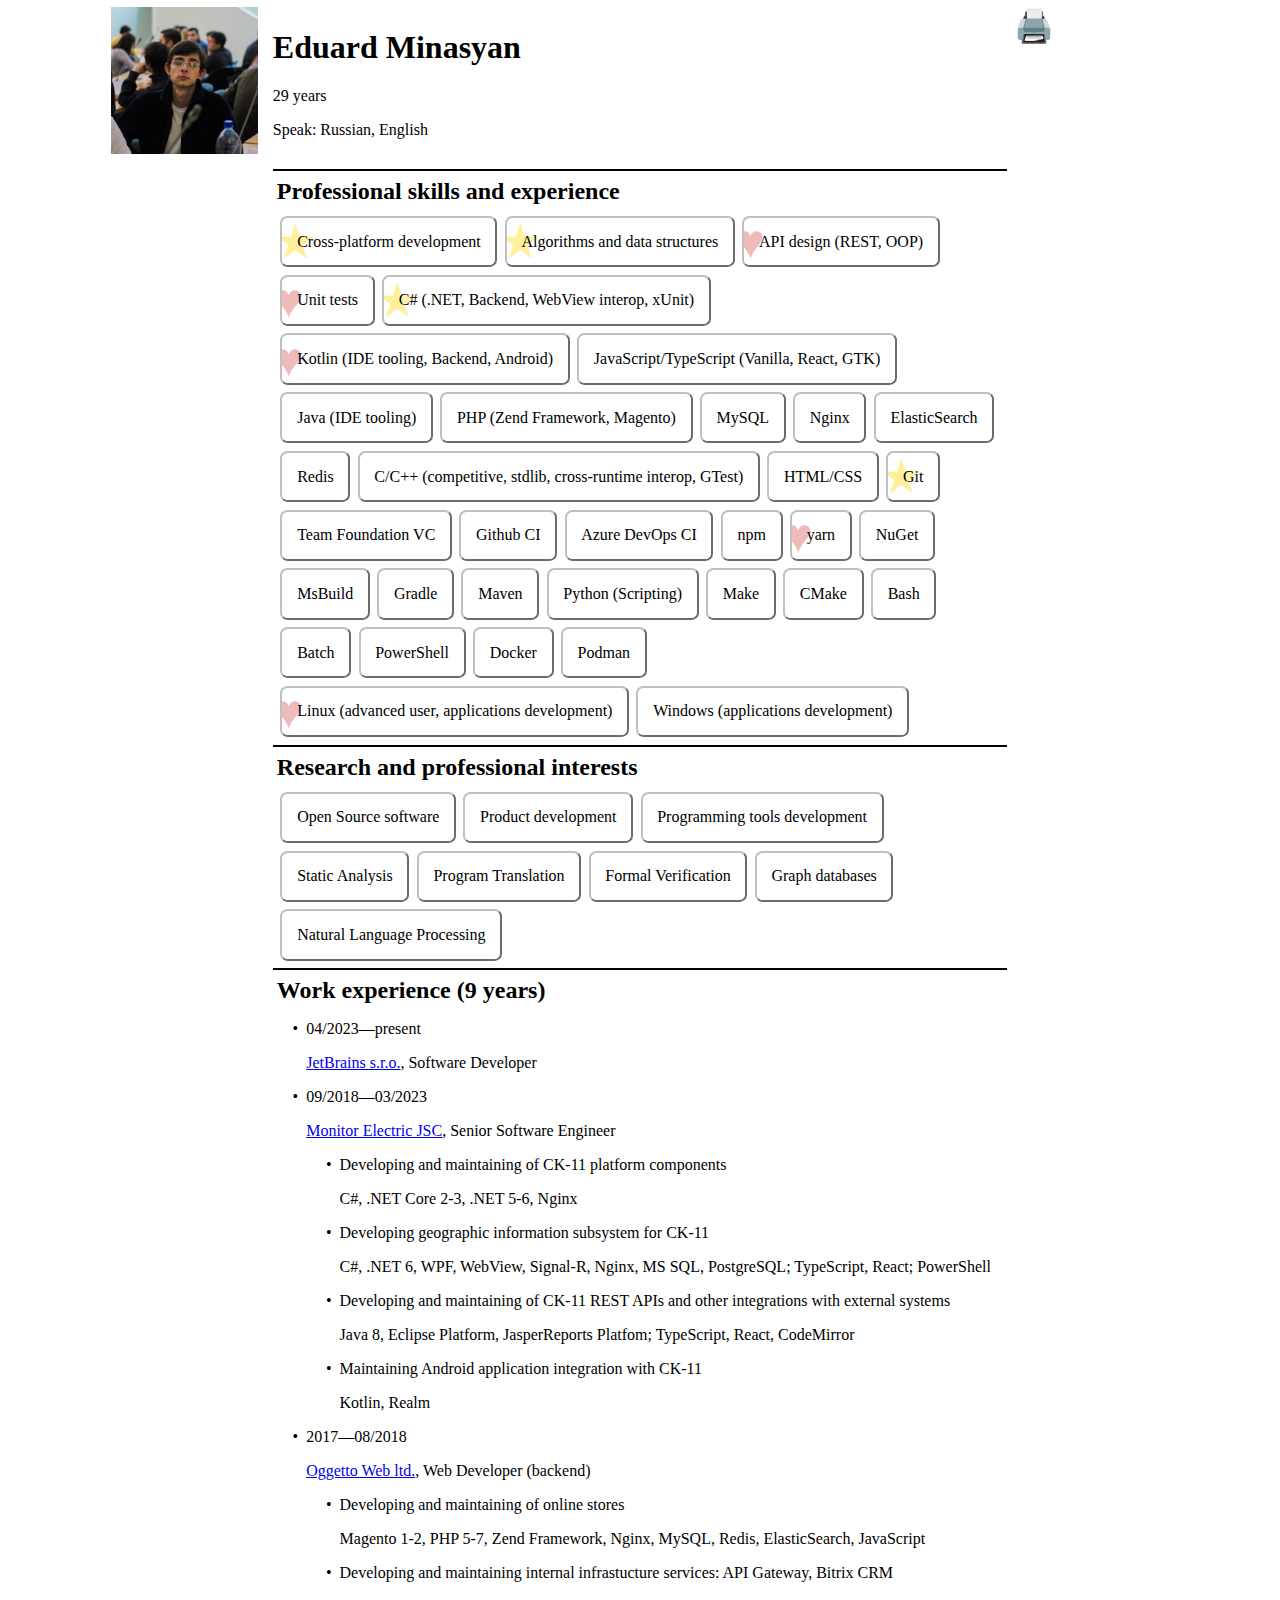
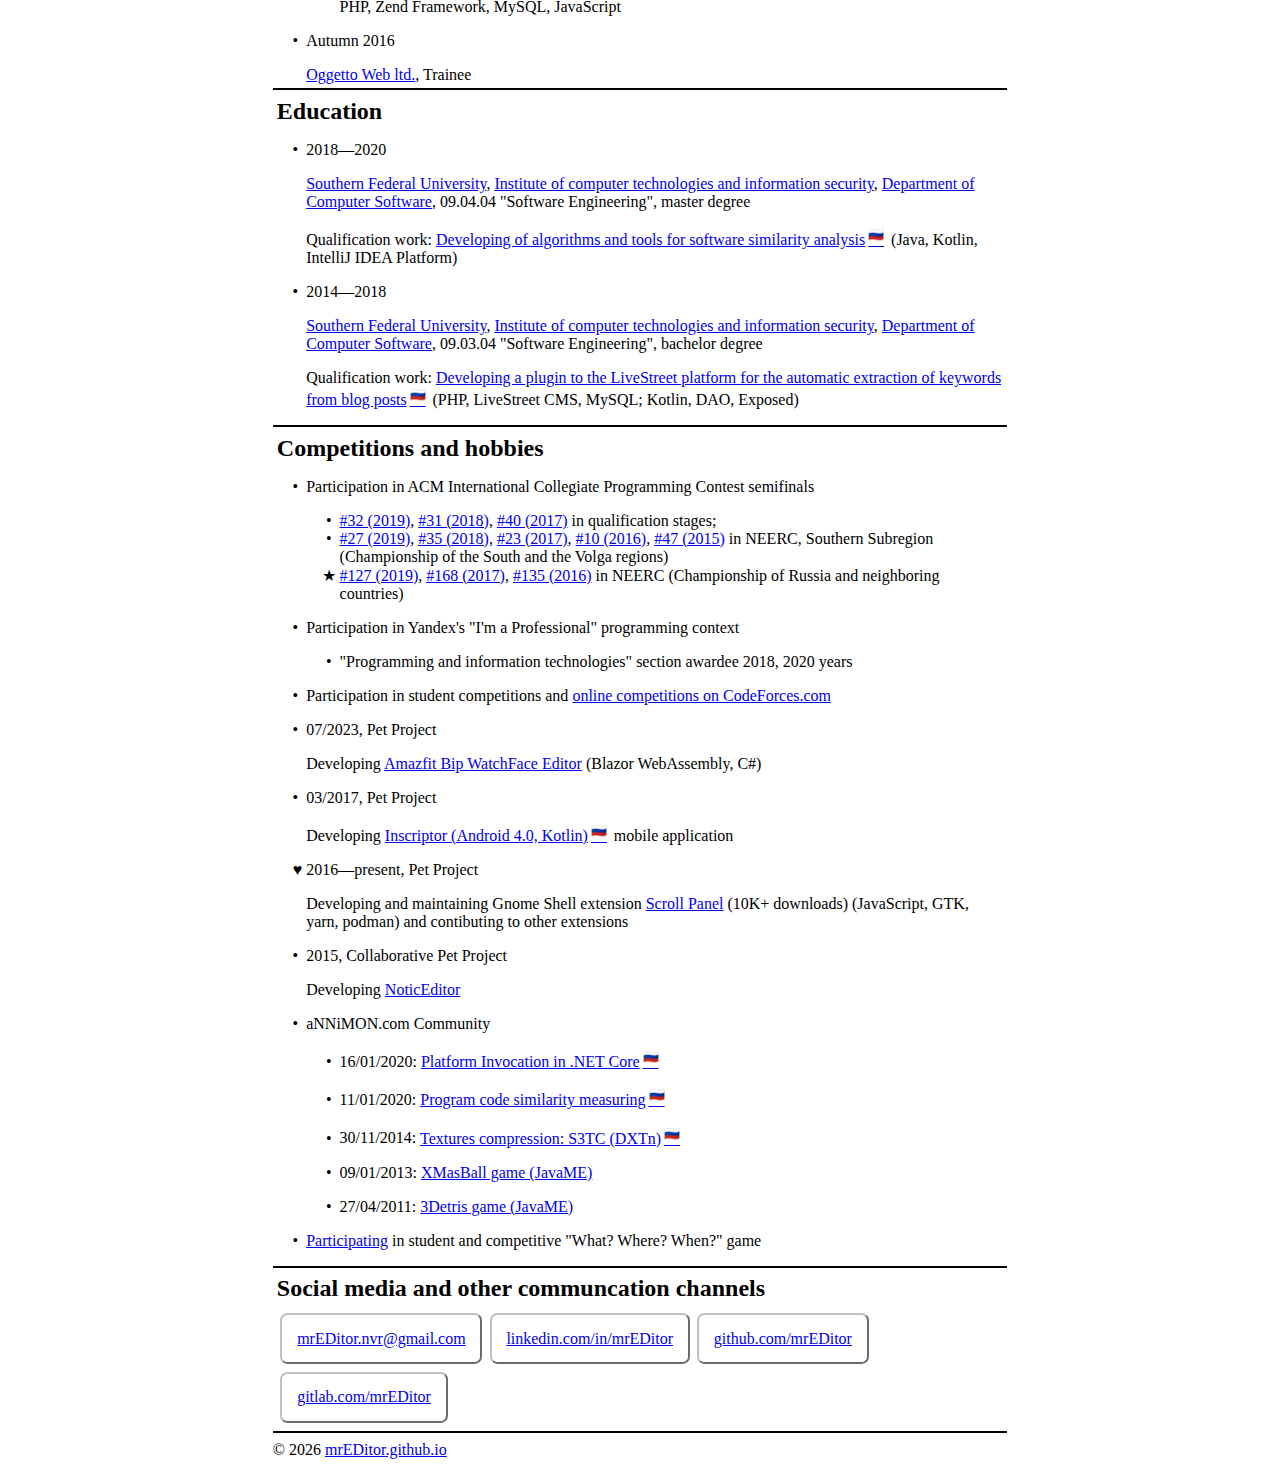
<file: index.html>
<!DOCTYPE html>
<html lang="ru">
	<head>
		<title>mrEDitor.github.io</title>
		<meta charset="UTF-8">
		<meta name="viewport" content="width=device-width, initial-scale=1.0">
		<link rel="icon" href="/favicon.png" type="image/png">
		<link rel="apple-touch-icon" href="/touchicon.png" type="image/png">
		<link rel="stylesheet" href="default.css" />
		<script src="modern.js"></script>
		<script>
			if (location.search.startsWith('?print')) {
				var script = document.createElement('script');
    			script.src = 'html2pdf.bundle.min.js';
				document.write(script.outerHTML);
				document.write('<link rel="stylesheet" href="print.css" />');
				window.onload = async function() {
					var buttons = document.querySelectorAll('#localization');
					buttons.forEach(p => p.style.visibility = 'hidden');
					await html2pdf(document.body);
					buttons.forEach(p => p.style.visibility = 'visible');
				}
			} else {
				document.write('<link rel="stylesheet" href="modern.css" />');
			}
		</script>
	</head>
	<body>
		<header id="whoami">
			<img src="me.jpg" alt="photo">
			<div>
				<h1>Eduard Minasyan</h1>
				<p id="phone"></p>
				<p id="location">
					<script>document.write((new Date().getFullYear() - (new Date().getMonth() < 8 ? 1997 : 1996)).toString())</script> years
				</p>
				<p id="languages">
					Speak: Russian, English
				</p>
			</div>
			<p id="localization">
				<script>
					document.write(location.search.startsWith('?print')
							? '<a href="?" title="Full version">🖥️️</a>'
							: '<a href="?print" title="Printable version">🖨️</a>'
					);
				</script>
			</p>
		</header>
		<section id="skills" class="tags">
			<h2>Professional skills and experience</h2>
			<ul>
				<li class="star">Cross-platform development</li>
				<li class="star">Algorithms and data structures</li>
				<li class="like">API design (REST, OOP)</li>
				<li class="like">Unit tests</li>
				<li class="star">C# (.NET, Backend, WebView interop, xUnit)</li>
				<li class="like">Kotlin (IDE tooling, Backend, Android)</li>
				<li class="">JavaScript/TypeScript (Vanilla, React, GTK)</li>
				<li class="">Java (IDE tooling)</li>
				<li class="">PHP (Zend Framework, Magento)</li>
				<li class="">MySQL</li>
				<li class="">Nginx</li>
				<li class="">ElasticSearch</li>
				<li class="">Redis</li>
				<li class="">C/C++ (competitive, stdlib, cross-runtime interop, GTest)</li>
				<li class="">HTML/CSS</li>
				<li class="star">Git</li>
				<li class="">Team Foundation VC</li>
				<li class="">Github CI</li>
				<li class="">Azure DevOps CI</li>
				<li class="">npm</li>
				<li class="like">yarn</li>
				<li class="">NuGet</li>
				<li class="">MsBuild</li>
				<li class="">Gradle</li>
				<li class="">Maven</li>
				<li class="">Python (Scripting)</li>
				<li class="">Make</li>
				<li class="">CMake</li>
				<li class="">Bash</li>
				<li class="">Batch</li>
				<li class="">PowerShell</li>
				<li class="">Docker</li>
				<li class="">Podman</li>
				<li class="like">Linux (advanced user, applications development)</li>
				<li class="">Windows (applications development)</li>
			</ul>
		</section>
		<section id="learning" class="tags">
			<h2>Research and professional interests</h2>
			<ul>
				<li>Open Source software</li>
				<li>Product development</li>
				<li>Programming tools development</li>
				<li>Static Analysis</li>
				<li>Program Translation</li>
				<li>Formal Verification</li>
				<li>Graph databases</li>
				<li>Natural Language Processing</li>
			</ul>
		</section>
		<section id="professional" class="ribbon">
			<h2 class="activity">
				Work experience
				(<script>document.write((new Date().getFullYear() - (new Date().getMonth() < 8 ? 2017 : 2016)).toString())</script> years)
			</h2>
			<ul>
				<li class="jetbrains">
					<p class="dates"><time data-date="2023-04">04/2023</time>&mdash;<time>present</time></p>
					<span class="organisation">
						<a href="https://jetbrains.com">JetBrains s.r.o.</a>,
					</span>
					<span class="activity">Software Developer</span>
				</li>
				<li class="monitel">
					<p class="dates"><time data-date="2018-09">09/2018</time>&mdash;<time data-date="2023-03">03/2023</time></p>
					<span class="organisation">
						<a href="https://monitel.com">Monitor Electric JSC</a>,
					</span>
					<span class="activity">Senior Software Engineer</span>
					<ul>
						<li>
							<p class="project netcore">
								Developing and maintaining of CK-11 platform components
							</p>
							<p class="technologies">
								C#, .NET Core 2-3, .NET 5-6, Nginx
							</p>
						</li>
						<li>
							<p class="project netcore typescript react">
								Developing geographic information subsystem for CK-11
							</p>
							<p class="technologies">
								C#, .NET 6, WPF, WebView, Signal-R, Nginx, MS SQL, PostgreSQL; TypeScript, React; PowerShell
							</p>
						</li>
						<li>
							<p class="project java typescript react">
								Developing and maintaining of CK-11 REST APIs and other integrations with external systems
							</p>
							<p class="technologies">
								Java 8, Eclipse Platform, JasperReports Platfom; TypeScript, React, CodeMirror
							</p>
						</li>
						<li>
							<p class="project kotlin android">
								Maintaining Android application integration with CK-11
							</p>
							<p class="technologies">
								Kotlin, Realm
							</p>
						</li>
					</ul>
				</li>
				<li class="oggetto">
					<p class="dates"><time data-date="2017-01">2017</time>&mdash;<time data-date="2018-08">08/2018</time></p>
					<span class="organisation">
						<a href="https://oggettoweb.com">Oggetto Web ltd.</a>,
					</span>
					<span class="activity">Web Developer (backend)</span>
					<ul>
						<li>
							<p class="project php mysql redis">
								Developing and maintaining of online stores
							</p>
							<p class="technologies">
								Magento 1-2, PHP 5-7, Zend Framework, Nginx, MySQL, Redis, ElasticSearch, JavaScript
							</p>
						</li>
						<li>
							<p class="project php">
								Developing and maintaining internal infrastucture services: API Gateway, Bitrix CRM
							</p>
							<p class="technologies">
								PHP, Zend Framework, MySQL, JavaScript
							</p>
						</li>
					</ul>
				</li>
				<li class="oggetto">
					<p class="dates"><time data-date="2016-09">Autumn 2016</time></p>
					<span class="organisation">
						<a href="https://oggettoweb.com">Oggetto Web ltd.</a>,
					</span>
					<span class="activity">Trainee</span>
				</li>
			</ul>
		</section>
		<section id="education" class="ribbon">
			<h2 class="activity">Education</h2>
			<ul>
				<li class="mopevm ictis sfedu">
					<p class="dates"><time data-date="2018-09-01">2018</time>&mdash;<time data-date="2020-07-16">2020</time></p>
					<span class="organisation">
						<a href="https://sfedu.ru" data-abbr="SFedU">Southern Federal University</a>,
						<a href="https://ictis.sfedu.ru" data-abbr="ICTIS">Institute of computer technologies and information security</a>,
						<a href="https://sites.google.com/view/mopevm/" data-abbr="MOP EVM dept.">Department of Computer Software</a>,
					</span>
					<span class="activity">09.04.04 "Software Engineering", master degree</span>
					<p class="publication">
						Qualification work:
						<a class="lang-ru" title="Work is in Russian" href="https://hub.lib.sfedu.ru/repository/material/801281452/">Developing of algorithms and tools for software similarity analysis</a>
						(Java, Kotlin, IntelliJ IDEA Platform)
					</p>
					<ul class="no-print">
						<li>
							<p class="dates"><time data-date="2019-04">04/2019</time></p>
							<p class="publication">
								<a class="lang-ru" title="Work is in Russian" href="http://ictis.sfedu.ru/news/featured/2019/05/%d0%be%d0%bf%d1%83%d0%b1%d0%bb%d0%b8%d0%ba%d0%be%d0%b2%d0%b0%d0%bd-%d1%81%d0%b1%d0%be%d1%80%d0%bd%d0%b8%d0%ba-v-%d0%b2%d1%81%d0%b5%d1%80%d0%be%d1%81%d1%81%d0%b8%d0%b9%d1%81%d0%ba%d0%be%d0%b9-%d0%bd/">V All-Russian scientific and technical conference of young scientists, post-graduate, graduate and undergraduate students "<span data-abbr="FPAKTIB">Fundamental and applied aspects of computer technology and information security</span>"</a>
								and "SFedU Science Week" conferences participation with a report on
								"Problems of plagiarism searching in competitive programming problem submissions using JPlag"
							</p>
						</li>
						<li>
							<p class="dates"><time data-date="2019-12">12/2019</time></p>
							<p class="publication">
								<a class="lang-ru" title="Work is in Russian" href="https://hub.lib.sfedu.ru/repository/material/801271492/">XVII All-Russian scientific conference of young scientists, post-graduate and undergraduate students "<span data-abbr="ITSAU">Information technologies, system analysis and management</span>"</a> conference participation with a report on
								"Application of graph colouring for static analysis of software source code" (3rd place in section)
							</p>
						</li>
						<li>
							<p class="dates"><time data-date="2020-04">04/2020</time></p>
							<p class="publication">
								<a class="lang-ru" title="Work is in Russian" href="http://ictis.sfedu.ru/news/featured/2020/06/proceedings/">VI All-Russian scientific and technical conference of young scientists, post-graduate, graduate and undergraduate students "<span data-abbr="FPAKTIB">Fundamental and applied aspects of computer technology and information security</span>"</a> conference participation
								with a report on "Source code indexes implementation and usage in IntelliJ IDEA plugin" (1st place in section)
							</p>
						</li>
					</ul>
				</li>
				<li class="mopevm ictis sfedu">
					<p class="dates"><time data-date="2014-09-01">2014</time>&mdash;<time data-date="2018-06-27">2018</time></p>
					<span class="organisation">
						<a href="https://sfedu.ru" data-abbr="SFedU">Southern Federal University</a>,
						<a href="https://ictis.sfedu.ru" data-abbr="ICTIS">Institute of computer technologies and information security</a>,
						<a href="https://sites.google.com/view/mopevm/" data-abbr="MOP EVM dept.">Department of Computer Software</a>,
					</span>
					<span class="activity">09.03.04 "Software Engineering", bachelor degree</span>
					<p class="publication">
						Qualification work:
						<a class="lang-ru" title="Work is in Russian" href="https://hub.lib.sfedu.ru/repository/material/800839761/">Developing a plugin to the LiveStreet platform for the automatic extraction of keywords from blog posts</a>
						(PHP, LiveStreet CMS, MySQL; Kotlin, DAO, Exposed)
					</p>
				</li>
			</ul>
		</section>
		<section id="activities" class="ribbon">
			<h2 class="activity">Competitions and hobbies</h2>
			<ul>
				<li class="icpc">
					<p class="activity">Participation in ACM International Collegiate Programming Contest semifinals</p>
					<p class="award">
						<ul>
							<li>
								<a href="http://contest.sgu.ru/history/acm-icpc/standings-2019-qual-southern-neerc.html">#32 (2019)</a>,
								<a href="http://contest.sgu.ru/history/acm-icpc/standings-2018-qual-southern-neerc.html">#31 (2018)</a>,
								<a href="http://contest.sgu.ru/history/acm-icpc/standings-2017-qual-southern-neerc.html">#40 (2017)</a>
								in qualification stages;
							</li>
							<li>
								<a href="https://contest.sgu.ru/history/acm-icpc/standings2019.html">#27 (2019)</a>,
								<a href="https://contest.sgu.ru/history/acm-icpc/standings2018.html">#35 (2018)</a>,
								<a href="https://contest.sgu.ru/history/acm-icpc/standings2017.html">#23 (2017)</a>,
								<a href="https://neerc.ifmo.ru/archive/2016/southern/standings.html">#10 (2016)</a>,
								<a href="https://neerc.ifmo.ru/archive/2015/southern/standings.html">#47 (2015)</a>
								in NEERC, Southern Subregion (Championship of the South and the Volga regions)
							</li>
							<li class="star">
								<a href="https://neerc.ifmo.ru/archive/2019/standings.html">#127 (2019)</a>,
								<a href="https://neerc.ifmo.ru/archive/2017/standings.html">#168 (2017)</a>,
								<a href="https://neerc.ifmo.ru/archive/2016/standings.html">#135 (2016)</a>
								in NEERC (Championship of Russia and neighboring countries)
							</li>
						</ul>
					</p>
				</li>
				<li class="yaprofi">
					<p class="activity">Participation in Yandex's "I'm a Professional" programming context</p>
					<p class="award">
						<ul>
							<li data-abbr='"Programming and information technologies" section awardee, 2018, 2020'>
								<!-- seems like html2pdf.js bug, here is some workaround -->
								"Programming and information technologies" section awardee
								<time data-date="2018-03-15">2018</time>,
								<time data-date="2020-03-26">2020</time> years
							</li>
						</ul>
					</p>
				</li>
				<li>
					<p>
						Participation in student competitions and <a href="https://codeforces.com/profile/mrEDitor">online competitions on CodeForces.com</a>
					</p>
				</li>
				<li>
					<span class="dates"><time data-date="2023-07">07/2023</time></span>,
					<span class="activity">Pet Project</span>
					<p class="project net blazor">
						Developing <a href="/amazfit-bip-watchfaces/">Amazfit Bip WatchFace Editor</a> (Blazor WebAssembly, C#)
					</p>
				</li>
				<li>
					<span class="dates"><time data-date="2017-03">03/2017</time></span>,
					<span class="activity">Pet Project</span>
					<p class="project kotlin android">
						Developing <a class="lang-ru" title="Page is in Russian" href="/Inscriptor/">Inscriptor (Android 4.0, Kotlin)</a> mobile application
					</p>
				</li>
				<li class="like gnome">
					<span class="dates"><time data-date="2016-07">2016</time>&mdash;<time>present</time></span>,
					<span class="activity">Pet Project</span>
					<p class="project github javascript">
						Developing and maintaining Gnome Shell extension
						<a href="https://extensions.gnome.org/extension/4257/scroll-panel/">Scroll Panel</a> (10K+ downloads)
						(JavaScript, GTK, yarn, podman) and contibuting to other extensions
					</p>
				</li>
				<li>
					<span class="dates"><time data-date="2015">2015</time></span>,
					<span class="activity">Collaborative Pet Project</span>
					<p class="project github java">
						Developing
						<a href="https://github.com/NoticEditorTeam/NoticEditor">NoticEditor</a>
					</p>
				</li>
				<li class="annimon no-print">
					<p class="activity">aNNiMON.com Community</p>
					<ul>
						<li>
							<p class="publication">
								<time data-date="2020-01-16">16/01/2020</time>:
								<a class="lang-ru" title="Work is in Russian" href="https://annimon.com/article/3763">Platform Invocation in .NET Core</a>
							</p>
						</li>
						<li>
							<p class="publication">
								<time data-date="2020-01-11">11/01/2020</time>:
								<a class="lang-ru" title="Work is in Russian" href="https://annimon.com/article/3730">Program code similarity measuring</a>
							</p>
						</li>
						<li>
							<p class="publication">
								<time data-date="2014-11-30">30/11/2014</time>:
								<a class="lang-ru" title="Work is in Russian" href="https://annimon.com/article/984">Textures compression: S3TC (DXTn)</a>
							</p>
						</li>
						<li>
							<p class="project java">
								<time data-date="2013-01-09">09/01/2013</time>:
								<a href="https://annimon.com/forum/id230490-10#post231229">XMasBall game (JavaME)</a>
							</p>
						</li>
						<li>
							<p class="project java">
								<time data-date="2011-04-27">27/04/2011</time>:
								<a href="https://annimon.com/forum/id18513-280#post67224">3Detris game (JavaME)</a>
							</p>
						</li>
					</ul>
				</li>
				<li class="chgk">
					<p class="activity">
						<a href="https://rating.chgk.info/player/148679">Participating</a> in student and competitive "What? Where? When?" game
					</p>
				</li>
			</ul>
		</section>
		<section id="contacts" class="tags">
			<h2>Social media and other communcation channels</h2>
			<ul>
				<li>
					<a href="mailto:mrEDitor.nvr@gmail.com">mrEDitor.nvr@gmail.com</a>
				</li>
				<li class="linkedin">
					<a href="https://linkedin.com/in/mrEDitor">linkedin.com/in/mrEDitor</a>
				</li>
				<li class="github">
					<a href="https://github.com/mrEDitor">github.com/mrEDitor</a>
				</li>
				<li class="gitlab">
					<a href="https://gitlab.com/mrEDitor">gitlab.com/mrEDitor</a>
				</li>
			</ul>
		</section>
		<footer>
			&copy;
			<script>document.write(new Date().getFullYear().toString())</script>
			<a href="https://mrEDitor.github.io">mrEDitor.github.io</a>
			<script>if (location.search.startsWith('?print')) document.write('(shortened printable version)');</script>
		</footer>
	</body>
</html>
</file>
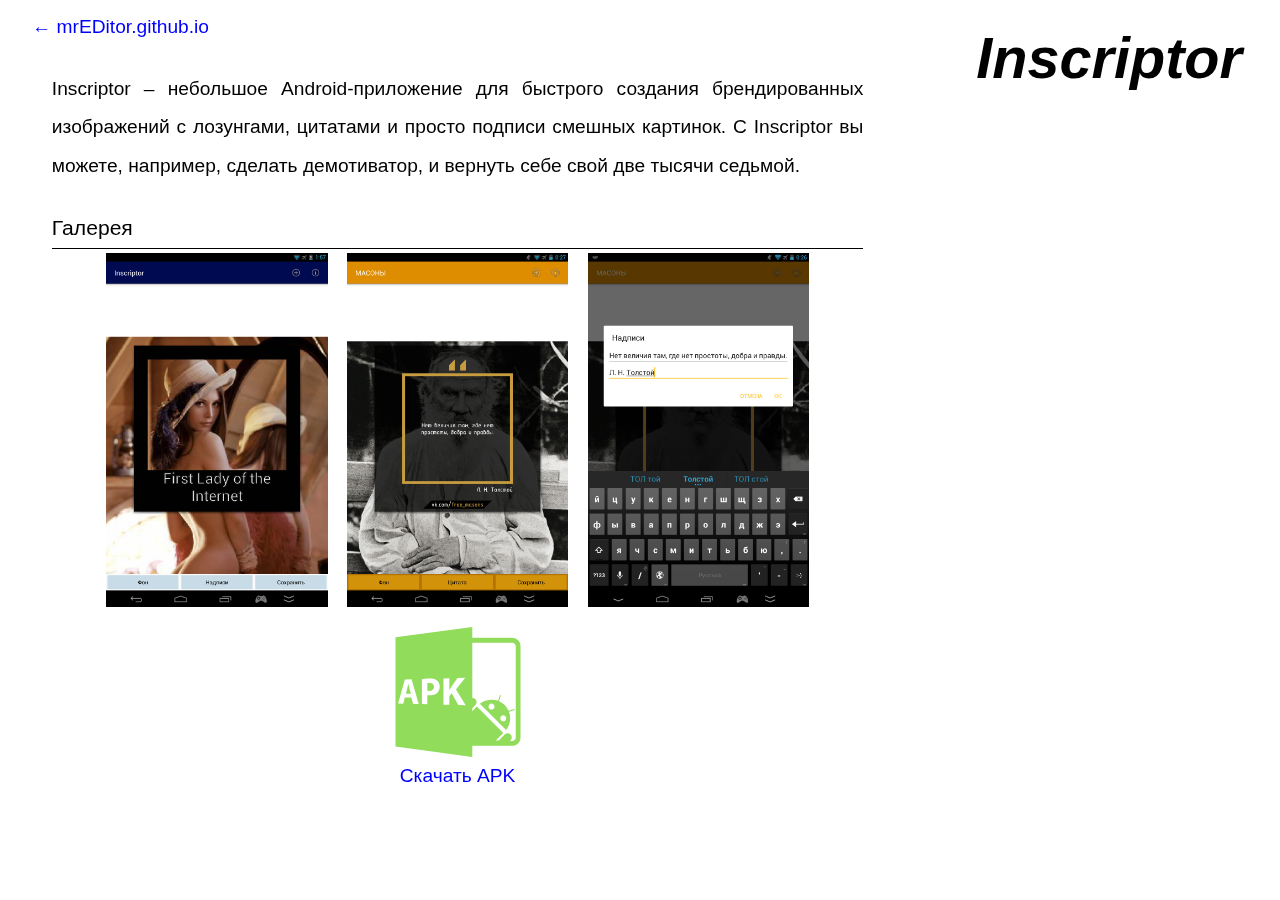
<file: Inscriptor/index.html>
<!DOCTYPE html>
<html lang="ru">
	<head>
		<title>Inscriptor // mrEDitor.github.io</title>
		<meta charset="UTF-8">
		<meta name="viewport" content="width=device-width, initial-scale=1.0">
		<link rel="icon" href="/favicon.png" type="image/png">
		<link rel="apple-touch-icon" href="/touchicon.png" type="image/png">
		<link rel="stylesheet" href="default.css" />
		<script src="modern.js"></script>
		<script>document.write('<link rel="stylesheet" href="modern.css" />');</script>
	</head>
	<body>
		<header id="page-header">
			<h1>
				Inscriptor
			</h1>
		</header>
		<div id="page-wrapper">
			<div id="content-wrapper">
				<p>
					<a href="/">← mrEDitor.github.io</a>
				</p>
				<section id="about" class="column readable">
					<p>
						Inscriptor – небольшое Android-приложение для быстрого создания брендированных изображений с лозунгами, цитатами и просто подписи смешных картинок. С Inscriptor вы можете, например, сделать демотиватор, и вернуть себе свой две тысячи седьмой.
					</p>
				</section>
				<section id="gallery" class="column gallery">
					<div class="title">Галерея</div>
					<ul>
						<li>
							<a href="gallery-1.png" class="modalable" style="max-width:30%;">
								<img hidden src="gallery-1.png" alt="" />
								<span class="text-only">First Lady of the Internet</span>
							</a>
						</li>
						<li>
							<a href="gallery-2.jpg" class="modalable" style="max-width:30%;">
								<img hidden src="gallery-2.jpg" alt="" />
								<span class="text-only">Л. Н. Толстой</span>
							</a>
						</li>
						<li>
							<a href="gallery-3.jpg" class="modalable" style="max-width:30%;">
								<img hidden src="gallery-3.jpg" alt="" />
								<span class="text-only">Что сказал Толстой?</span>
							</a>
						</li>
					</ul>
				</section>
				<nav id="links" class="column linkbar">
					<div class="title text-only">Ссылки</div>
					<ul>
						<li>
							<a href="https://gitlab.com/mrEDitor/inscriptor/uploads/8fa3fc4deaac9ea18440f300b72eeec9/Inscriptor.apk">
								<img hidden src="apk.svg" alt="">
								Скачать APK
							</a>
						</li>
					</ul>
				</nav>
			</div>
		</div>
	</body>
</html>
</file>
<file: default.css>
body {
    padding: 1ex;
}

@media (prefers-color-scheme: dark) {
    body {
        background-color: black;
        color: #b1cbf2;
    }
}

#whoami {
    display: flex;
    min-height: 22ex;
    position: relative;
}

#whoami > div {
    flex-grow: 1;
}

#whoami img {
    padding-right: 2ex;
    width: 20ex;
    height: 20ex;
}

#localization {
    display: flex;
    flex-direction: column;
    font-size: 2rem;
    margin: 0;
}

#localization a {
	margin: 0 0.4rem;
	text-decoration: none;
}

header, section {
    border-bottom: black 2px solid;
}

@media (prefers-color-scheme: dark) {
    header, section {
        border-bottom: #b1cbf2;
    }    
}

h2 {
    page-break-inside: avoid;
    margin: 0.45rem 0.25rem;
}

h2::after {
    content: "";
    display: block;
    height: 8rem;
    margin-bottom: -8rem;
}

footer {
    padding-top: 8px;
}

ul {
    padding-left: 4ex;
    margin: 0.25rem;
}

li {
    break-inside: avoid;
    list-style: "\2022   ";
    list-style-position: outside;
}

li.star {
    list-style-type: "\2605  ";
}

li.like {
    list-style-type: "\2665  ";
}

.no-print {
    display: none;
}

.tags ul {
    columns: 3;
}

@media (prefers-color-scheme: dark) {
    a, a:visited {
        color: #6969f5;
    }
}

@media print {
    a, a:visited {
        color: darkblue;
    }

    p {
        margin: 0.25rem;
    }

    #localization {
        display: none !important;
    }
}
</file>
<file: print.css>
/* Here are fixes for better look in html2pdf out */

li {
    list-style-image: url("bullet.png"); 
}

li.star {
    list-style-image: url("star.png"); 
}

li.like {
    list-style-image: url("like.png"); 
}

li li > p {
    margin: 8px 0px;
}
</file>
<file: modern.css>
@media screen {
    body {
        max-width: 100ex;
        margin: auto;
        position: relative;
    }

    .lang-ru::after {
        content: "🇷🇺";
        font-size: 0.8rem;
        padding: 0.5ex;
        vertical-align: super;
    }

    .tags ul {
        flex-wrap: wrap;
        display: flex;
        padding: 0;
        columns: 1;
    }

    .tags ul li {
        position: relative;
        display: block;
        float: left;
        border: 2px silver outset;
        border-radius: 1ex;
        margin: 0.5ex;
        padding: 2ex;
        overflow: hidden;
    }

    .tags ul li.star::before {
        content: "\2605";
        color: rgb(255, 240, 158);
        font-size: 3rem;
        position: absolute;
        left: -0.5rem;
        bottom: -0.25rem;
        z-index: -100;
    }

    .tags ul li.like::before {
        content: "\2665";
        color: rgb(238, 186, 186);
        font-size: 3rem;
        position: absolute;
        left: -0.5rem;
        bottom: -0.25rem;
        z-index: -100;
    }

    @media (prefers-color-scheme: dark) {
        .tags ul li.star::before {
            color: rgb(97, 86, 25);
        }
    
        .tags ul li.like::before {
            color: rgb(119, 38, 38);
        }        
    }

    div.no-print {
        display: block !important;
    }

    li.no-print {
        display: list-item !important;
    }

    span.no-print {
        display: inline !important;
    }

    @media (min-width: 150ex) {
        #whoami {
            padding-left: 0;
        }

        #whoami img {
            position: absolute;
            right: 100%;
        }

        #localization {
            position: absolute;
            left: 100%;
        }
    }
}
</file>
<file: Inscriptor/default.css>
html {
	font-family: "PT Sans", "Open Sans", "Fira Sans", "Noto Sans", sans-serif;
	font-size: 1.2em;
	line-height: 2rem;
	width: 100%;
}

#page-header {
	font-family: "PT Serif", "Open Serif", "Fira Serif", "Noto Serif", sans-serif;;
	font-style: italic;
	padding: 0 2.5ex;
}

#page-wrapper {
	padding: 0.5ex 2.5ex;
}

.readable {
	text-align: justify;
}

.note {
	color: gray;
	font-style: italic;
	font-size: 0.75rem;
}

.short {
	white-space: nowrap;
}

.column {
	margin: auto auto 1.25rem;
	max-width: 80ex;
}

.title {
	border-bottom: 0.05rem solid;
	padding-bottom: 0;
}

a, a:visited {
	color: blue;
	text-decoration: none;
	padding: 0;
}

a:hover, a:active {
	text-decoration: underline;
	cursor: pointer;
}

a:hover:visited, a:active:visited {
	color: purple;
}

ul {
	padding: 0 2ex;
	margin: 0.2rem;
}

section, nav {
	padding: 0.2ex;
}

#page-footer {
	clear: both;
}

footer {
	border-top: 0.1rem solid;
	padding-top: 0.2rem;
}

#banners, #copyright {
	clear: both;
	float: right;
}
</file>
<file: Inscriptor/modern.css>
body {
	height: 100%;
	margin: 0;
}

@keyframes appear {
    from {
        opacity: 0;
        transform: translateY(+50%);
	}
 
    to {
        opacity: 1;
        transform : translateY(0);
    }
}

#grayout {
	position: fixed;
	top: 0;
	bottom: 0;
	left: 0;
	right: 0;
	background-color: rgba(0,0,0,0.7);
	animation: appear .12s cubic-bezier(.99, .28, .69, 1.01) forwards;
	overflow: auto;
}

#grayout div {
	display: flex;
	align-items: center;
	justify-content: center;
}

#grayout div.fit {
	height: 100%;
}

#grayout div.fit img {
	height: 100%;
	padding: 0;
	cursor: zoom-in;
}

#grayout div.zoom img {
	cursor: zoom-out;
	margin: 6ex 6ex 24ex 6ex;
}

.wallpaper {
	background-position-x: right;
	background-position-y: top;
	background-repeat: no-repeat;
	background-size: cover; 
	z-index: -2;
}

.wallpaper::after {
	content: "";
	z-index: -1;
	background-color: rgba(255,255,255,0.7);
}

.wallpaper, .wallpaper::after {
	display: block;
	position: fixed;
	top: 0;
	bottom: 0;
	left: 0;
	right: 0;
}

@media (min-width: 120ex) {
	#page-header {
		position: fixed;
		right: 0;
		max-width: 30%;
		font-size: 1.5rem;
	}
	
	#page-wrapper {
		display: flex;
		flex-direction: column;
		justify-content: space-between;
		align-items: flex-start;
		position: absolute;
		top: 0;
		bottom: 0;
		left: 2.5%;
		right: 2.5%;
		padding: 0;
	}

	#content-wrapper {
		flex: 1 1 auto;
		width: 70%;
	}

	#about {
		border: none;
	}

	#copyright {
		clear: none;
		float: left;
	}

	section, nav {
		padding: 0;
	}
	
	p {
		margin: 0.4rem 0;
	}

	.column {
		float: none;
		margin: 1.25rem auto;
	}
}

@media (min-width: 60ex) {

	.gallery {
		flex: 0 1 auto;
		margin: 2ex auto;
	}

	.gallery ul {
		align-content: center;
		align-items: center;
		display: flex;
		flex-flow: row nowrap;
		justify-content: center;
		padding: 0 4ex;
		text-align: center;
	}

	.gallery li {
		display: inline-block;
		min-width: 16ex;
		flex: 1 1;
		vertical-align: top;
	}

	.gallery a img {
		display: block;
		margin: auto;
		width: 92%;
		transition: all 100ms ease-in;
	}

	.gallery a:hover img {
		transform: scale(1.16);
	}

	.linkbar {
		flex: 0 1 auto;
		max-width: none;
		width: 100%;
		margin: 0 auto 2ex auto;
	}

	.linkbar ul {
		align-content: center;
		align-items: center;
		display: flex;
		flex-flow: row wrap;
		justify-content: center;
		margin: auto;
		padding: 0 4ex;
		text-align: center;
	}

	.linkbar li {
		display: inline-block;
		min-width: 16ex;
		flex: 0 1;
		vertical-align: top;
	}

	.linkbar a img {
		display: block;
		margin: auto;
		height: 80%;
		width: 80%;
		transition: all 100ms ease-in;
	}

	.linkbar a:hover img {
		transform: scale(1.16);
	}

	.text-only {
		display: none;
	}

	.title {
		font-size: 110%;
	}

}
</file>
